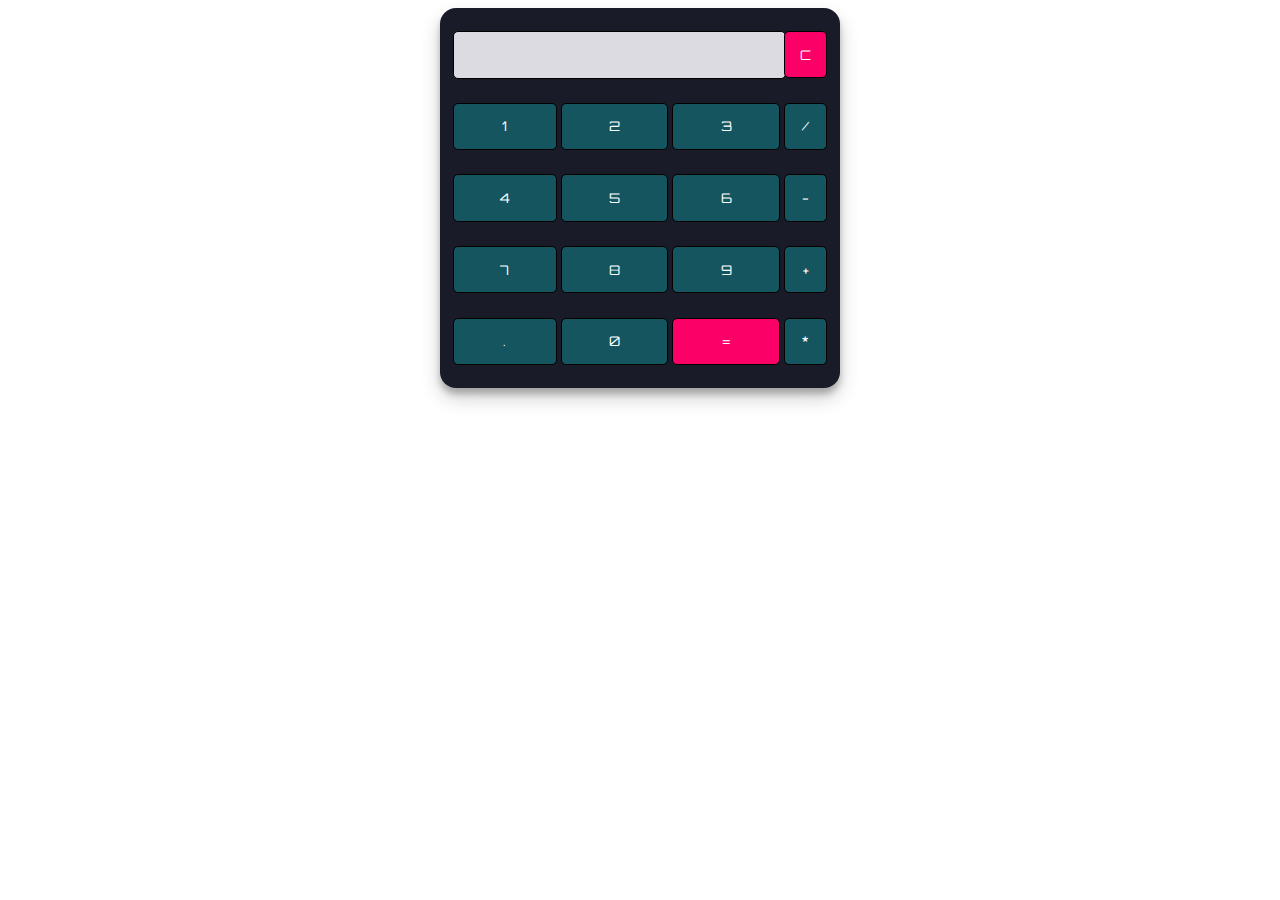
<file: Calculator/calc.html>
<!DOCTYPE html>
<html lang="en" dir="ltr">

<head>
    <meta charset="utf-8">
    <title>Simple Calculator using HTML, CSS and JavaScript</title>
    <link rel="stylesheet" href="calc.css">
</head>

<body>

    <table class="calculator">
        <tr>
            <td colspan="3"> <input class="display-box" type="text" id="result" disabled /> </td>

            <!-- clearScreen() function clears all the values -->
            <td> <input type="button" value="C" onclick="clearScreen()" id="btn" /> </td>
        </tr>
        <tr>
            <!-- display() function displays the value of clicked button -->
            <td> <input type="button" value="1" onclick="display('1')" /> </td>
            <td> <input type="button" value="2" onclick="display('2')" /> </td>
            <td> <input type="button" value="3" onclick="display('3')" /> </td>
            <td> <input type="button" value="/" onclick="display('/')" /> </td>
        </tr>
        <tr>
            <td> <input type="button" value="4" onclick="display('4')" /> </td>
            <td> <input type="button" value="5" onclick="display('5')" /> </td>
            <td> <input type="button" value="6" onclick="display('6')" /> </td>
            <td> <input type="button" value="-" onclick="display('-')" /> </td>
        </tr>
        <tr>
            <td> <input type="button" value="7" onclick="display('7')" /> </td>
            <td> <input type="button" value="8" onclick="display('8')" /> </td>
            <td> <input type="button" value="9" onclick="display('9')" /> </td>
            <td> <input type="button" value="+" onclick="display('+')" /> </td>
        </tr>
        <tr>
            <td> <input type="button" value="." onclick="display('.')" /> </td>
            <td> <input type="button" value="0" onclick="display('0')" /> </td>

            <!-- calculate() function evaluates the mathematical expression -->
            <td> <input type="button" value="=" onclick="calculate()" id="btn" /> </td>
            <td> <input type="button" value="*" onclick="display('*')" /> </td>
        </tr>
    </table>

    <script type="text/javascript" src="calc.js"></script>

</body>

</html>
</file>
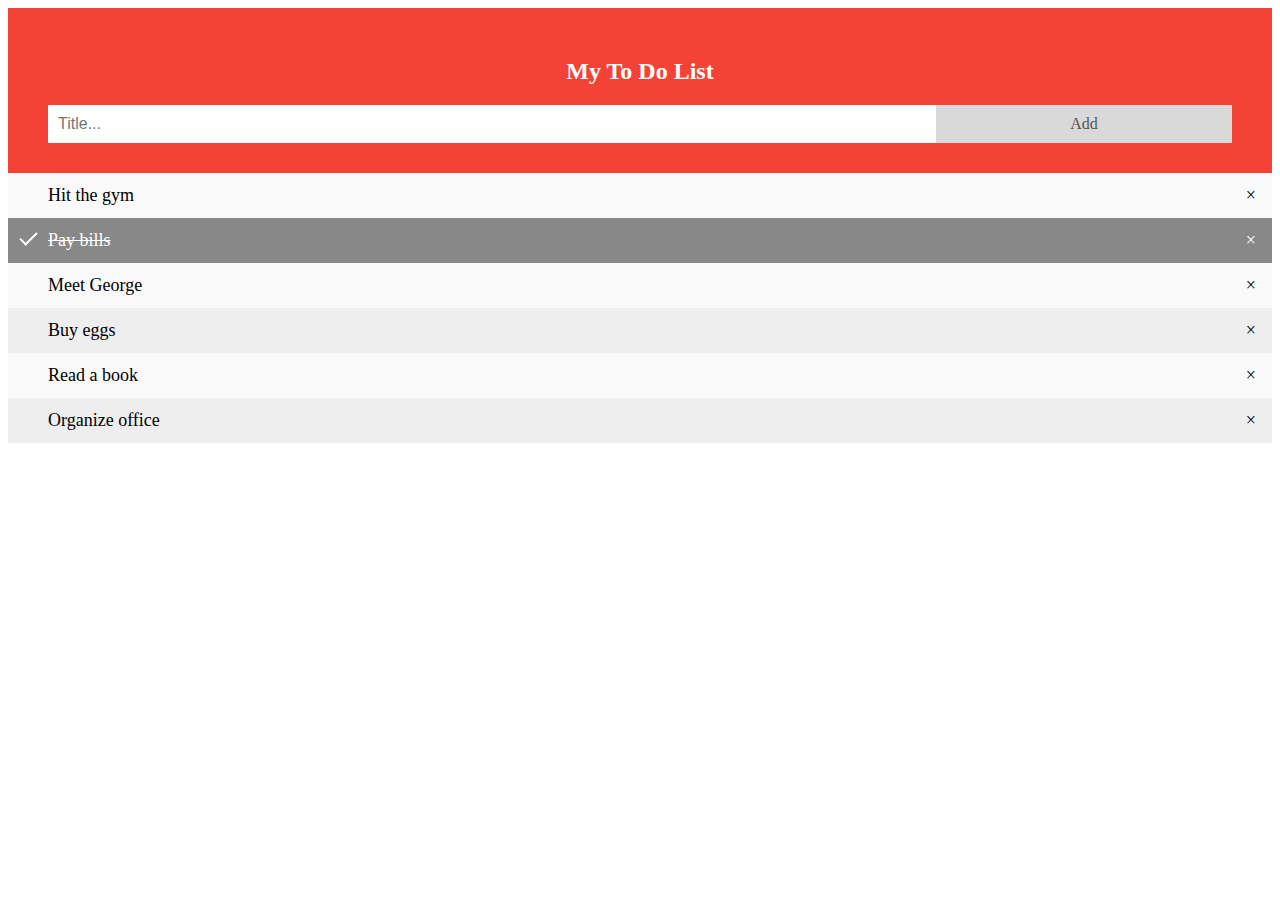
<file: To-do List/todo.html>
<!DOCTYPE html>
<html lang="en">

<head>
    <meta charset="UTF-8">
    <meta name="viewport" content="width=device-width, initial-scale=1.0">
    <title>Document</title>

    <link rel="stylesheet" href="todo.css">
</head>

<body>
    <div id="myDIV" class="header">
        <h2>My To Do List</h2>
        <input type="text" id="myInput" placeholder="Title...">
        <span onclick="newElement()" class="addBtn">Add</span>
    </div>

    <ul id="myUL">
        <li>Hit the gym</li>
        <li class="checked">Pay bills</li>
        <li>Meet George</li>
        <li>Buy eggs</li>
        <li>Read a book</li>
        <li>Organize office</li>
    </ul>
    <script src="todo.js"></script>
</body>

</html>
</file>
<file: Calculator/calc.css>
@import url('https://fonts.googleapis.com/css2?family=Orbitron&display=swap');

.calculator {
    padding: 10px;
    border-radius: 1em;
    height: 380px;
    width: 400px;
    margin: auto;
    background-color: #191b28;
    box-shadow: rgba(0, 0, 0, 0.19) 0px 10px 20px, rgba(0, 0, 0, 0.23) 0px 6px 6px;
}

.display-box {
    font-family: 'Orbitron', sans-serif;
    background-color: #dcdbe1;
    border: solid black 0.5px;
    color: black;
    border-radius: 5px;
    width: 100%;
    height: 65%;
}

#btn {
    background-color: #fb0066;
}

input[type=button] {
    font-family: 'Orbitron', sans-serif;
    background-color: #14555f;
    color: white;
    border: solid black 0.5px;
    width: 100%;
    border-radius: 5px;
    height: 70%;
    outline: none;
}

input:active[type=button] {
    background: #e5e5e5;
    -webkit-box-shadow: inset 0px 0px 5px #c1c1c1;
    -moz-box-shadow: inset 0px 0px 5px #c1c1c1;
    box-shadow: inset 0px 0px 5px #c1c1c1;
}
</file>
<file: To-do List/todo.css>
/* Include the padding and border in an element's total width and height */
* {
    box-sizing: border-box;
}

/* Remove margins and padding from the list */
ul {
    margin: 0;
    padding: 0;
}

/* Style the list items */
ul li {
    cursor: pointer;
    position: relative;
    padding: 12px 8px 12px 40px;
    background: #eee;
    font-size: 18px;
    transition: 0.2s;

    /* make the list items unselectable */
    -webkit-user-select: none;
    -moz-user-select: none;
    -ms-user-select: none;
    user-select: none;
}

/* Set all odd list items to a different color (zebra-stripes) */
ul li:nth-child(odd) {
    background: #f9f9f9;
}

/* Darker background-color on hover */
ul li:hover {
    background: #ddd;
}

/* When clicked on, add a background color and strike out text */
ul li.checked {
    background: #888;
    color: #fff;
    text-decoration: line-through;
}

/* Add a "checked" mark when clicked on */
ul li.checked::before {
    content: '';
    position: absolute;
    border-color: #fff;
    border-style: solid;
    border-width: 0 2px 2px 0;
    top: 10px;
    left: 16px;
    transform: rotate(45deg);
    height: 15px;
    width: 7px;
}

/* Style the close button */
.close {
    position: absolute;
    right: 0;
    top: 0;
    padding: 12px 16px 12px 16px;
}

.close:hover {
    background-color: #f85125;
    color: white;
}

/* Style the header */
.header {
    background-color: #f44336;
    padding: 30px 40px;
    color: white;
    text-align: center;
}

/* Clear floats after the header */
.header:after {
    content: "";
    display: table;
    clear: both;
}

/* Style the input */
input {
    margin: 0;
    border: none;
    border-radius: 0;
    width: 75%;
    padding: 10px;
    float: left;
    font-size: 16px;
}

/* Style the "Add" button */
.addBtn {
    padding: 10px;
    width: 25%;
    background: #d9d9d9;
    color: #555;
    float: left;
    text-align: center;
    font-size: 16px;
    cursor: pointer;
    transition: 0.3s;
    border-radius: 0;
}

.addBtn:hover {
    background-color: #bbb;
}
</file>
